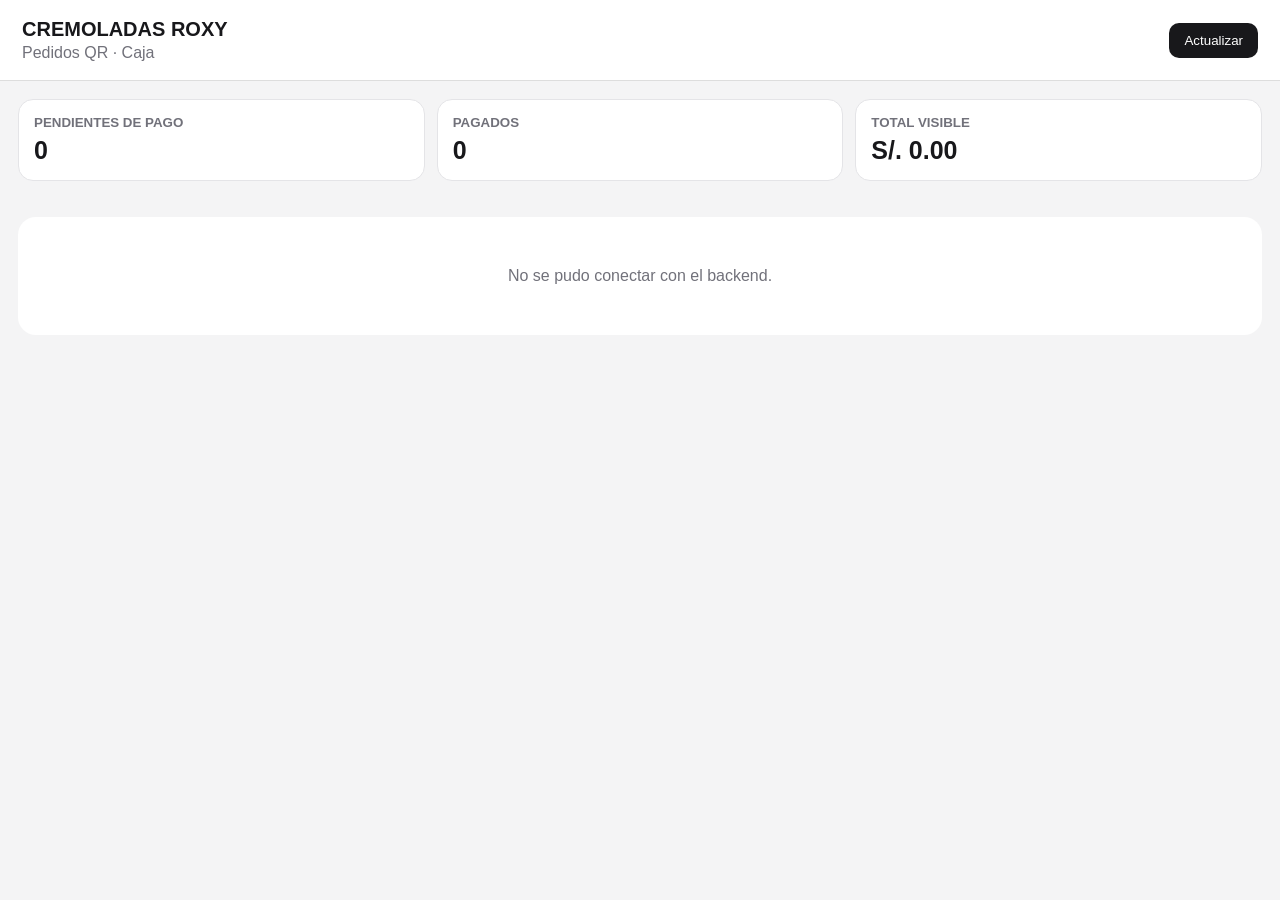
<file: ROXYS/qr/caja/index.html>
<!doctype html>
<html lang="es">
<head>
<meta charset="utf-8">
<meta name="viewport" content="width=device-width,initial-scale=1">
<title>ROXY · Pedidos Caja</title>
<link rel="stylesheet" href="estilo.css">
</head>
<body>
<header>
  <div>
    <strong>CREMOLADAS ROXY</strong>
    <span>Pedidos QR · Caja</span>
  </div>
  <button id="actualizar">Actualizar</button>
</header>
<main>
  <div class="resumen">
    <div><small>PENDIENTES DE PAGO</small><strong id="pendientes">0</strong></div>
    <div><small>PAGADOS</small><strong id="pagados">0</strong></div>
    <div><small>TOTAL VISIBLE</small><strong id="monto">S/. 0.00</strong></div>
  </div>
  <section id="lista"></section>
</main>
<script src="../cliente/config.js"></script>
<script src="app.js"></script>
</body>
</html>
</file>
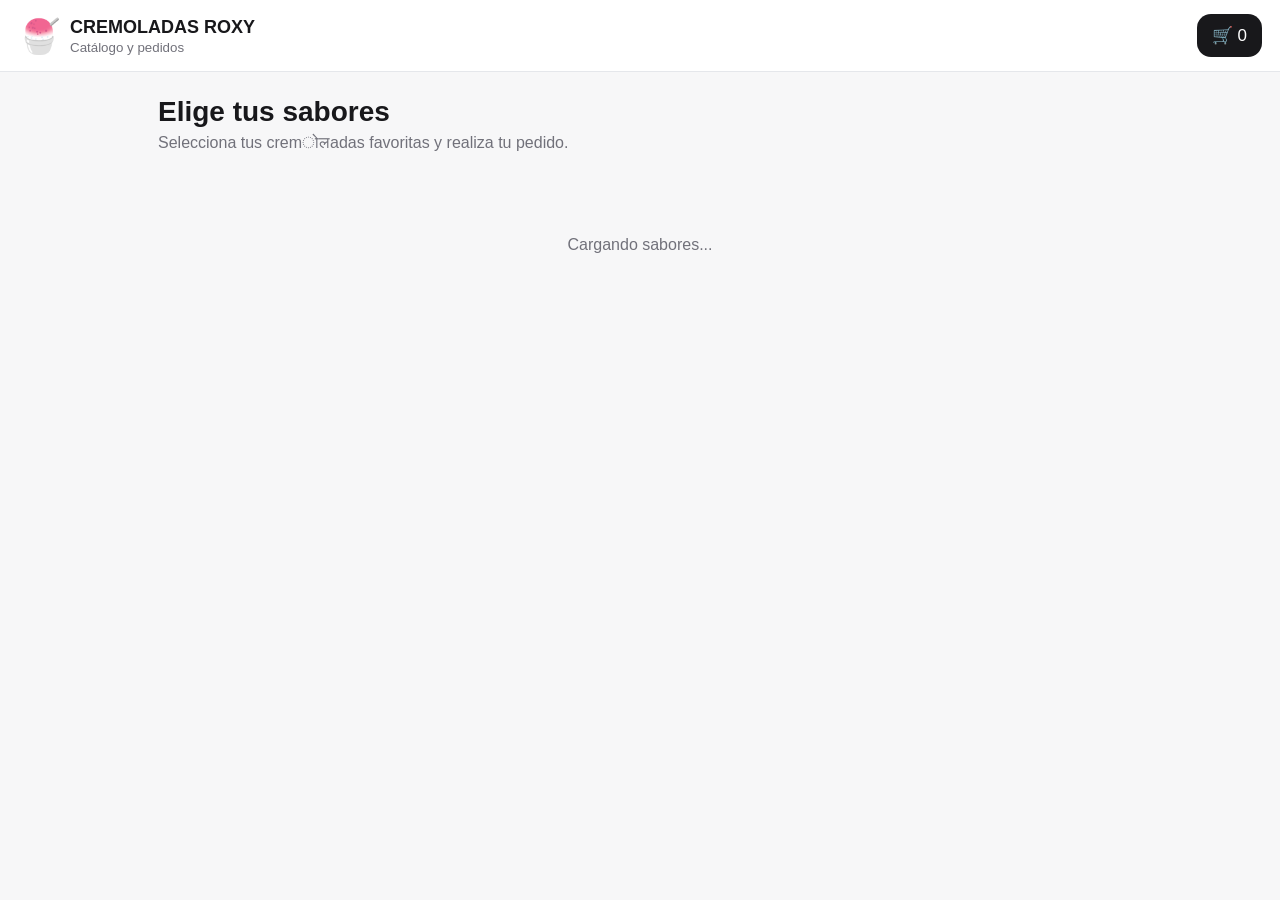
<file: ROXYS/qr/cliente/index.html>
<!doctype html>
<html lang="es">
<head>
<meta charset="utf-8">
<meta name="viewport" content="width=device-width,initial-scale=1,viewport-fit=cover">
<title>Cremoladas Roxy</title>
<link rel="stylesheet" href="estilo.css">
</head>
<body>
<header class="top">
<div><span class="logo">🍧</span><div><strong>CREMOLADAS ROXY</strong><small>Catálogo y pedidos</small></div></div>
<button id="btnCarrito">🛒 <span id="contador">0</span></button>
</header>
<main>
<section class="hero"><h1>Elige tus sabores</h1><p>Selecciona tus cremोलadas favoritas y realiza tu pedido.</p></section>
<div id="filtros" class="filtros"></div>
<section id="productos" class="grid"><div class="cargando">Cargando sabores...</div></section>
</main>
<div id="carritoPanel" class="panel hidden">
<div class="panel-card">
<button class="cerrar" id="cerrarCarrito">×</button>
<h2>Tu pedido</h2>
<div id="carritoItems"></div>
<div class="total"><span>Total</span><strong id="total">S/ 0.00</strong></div>
<label>Nombre completo<input id="nombreCliente" autocomplete="name" placeholder="Ingresa tu nombre"></label>
<label>Método de pago<select id="metodoPago"><option value="YAPE">Yape</option><option value="PLIN">Plin</option><option value="EFECTIVO">Efectivo</option></select></label>
<button id="btnPagar" class="principal">Continuar al pago</button>
<div id="mensaje" class="mensaje"></div>
</div></div>
<div id="pagoPanel" class="panel hidden">
<div class="panel-card pago">
<button class="cerrar" id="cerrarPago">×</button>
<h2 id="pagoTitulo">Realiza tu pago</h2>
<p id="pedidoCreado"></p>
<div id="qrPago" class="qrbox"><img id="qrImagen" src="assets/yape_prueba.png"><strong>QR DE PRUEBA</strong><small>Reemplazar por el QR real de Roxy antes de operar.</small></div>
<div class="monto" id="montoPago">S/ 0.00</div>
<p class="aviso">Después de pagar, acércate a ventanilla y muestra tu comprobante.</p>
<button id="btnFinalizar" class="principal">Ya realicé el pago</button>
</div></div>
<div id="finalPanel" class="panel hidden">
<div class="panel-card final">
<div class="check">✓</div><h2>Pedido registrado</h2><p id="finalPedido"></p><div class="ticket" id="finalTicket">PAGO PENDIENTE</div><p>Acércate a ventanilla y muestra tu comprobante de pago.</p><button id="btnNuevo" class="principal">Nuevo pedido</button></div>
</div>
<script src="config.js"></script>
<script src="app.js"></script>
</body>
</html>
</file>
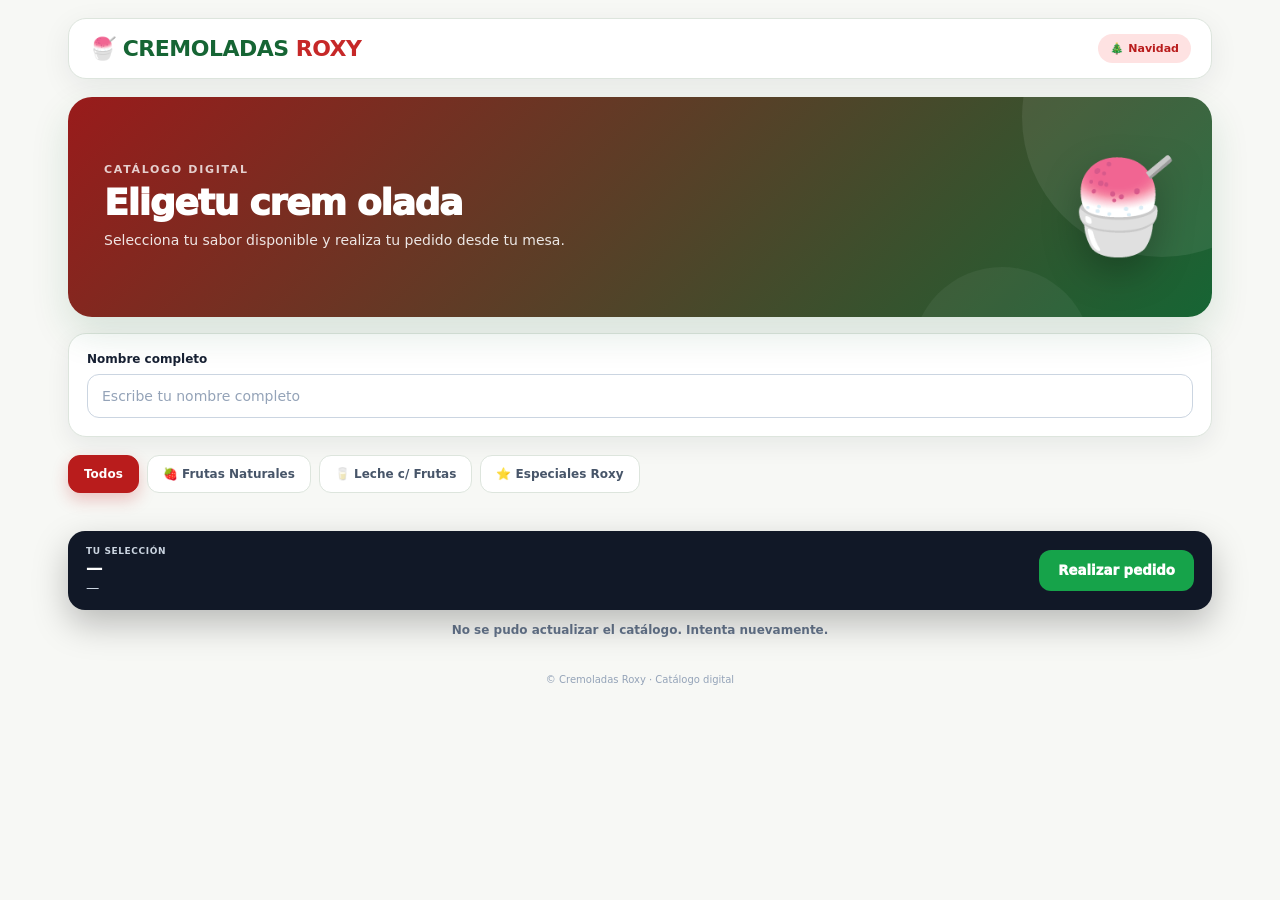
<file: ROXYS/extension/catalogo.html>
<!DOCTYPE html>
<html lang="es">
<head>
<meta charset="UTF-8">
<meta name="viewport" content="width=device-width, initial-scale=1.0">
<title>Catálogo Cremoladas Roxy</title>
<link rel="stylesheet" href="catalogo.css">
</head>
<body>
<div class="catalog-app">
<header class="catalog-header">
<div class="brand">🍧 <strong>CREMOLADAS <span>ROXY</span></strong></div>
<div class="season" id="seasonBadge">Temporada Roxy</div>
</header>
<main>
<section class="hero">
<div><span class="eyebrow">CATÁLOGO DIGITAL</span><h1>Eligetu crem olada</h1><p>Selecciona tu sabor disponible y realiza tu pedido desde tu mesa.</p></div>
<div class="hero-icon">🍧</div>
</section>
<section class="customer-card">
<label for="clienteNombre">Nombre completo</label>
<input id="clienteNombre" type="text" maxlength="100" placeholder="Escribe tu nombre completo" autocomplete="name">
</section>
<nav class="category-tabs" id="categoryTabs">
<button class="active" data-cat="TODAS">Todos</button>
<button data-cat="CAT-001">🍓 Frutas Naturales</button>
<button data-cat="CAT-002">🥛 Leche c/ Frutas</button>
<button data-cat="CAT-003">⭐ Especiales Roxy</button>
</nav>
<section class="catalog-grid" id="catalogGrid"></section>
<section class="order-panel" id="orderPanel" hidden>
<div><span class="order-label">Tu selección</span><strong id="selectedProduct">—</strong><small id="selectedCategory">—</small></div>
<button id="btnEnviarPedido" type="button">Realizar pedido</button>
</section>
<div class="message" id="catalogMessage"></div>
</main>
<footer>© Cremoladas Roxy · Catálogo digital</footer>
</div>
<script src="catalogo.js"></script>
</body>
</html>
</file>
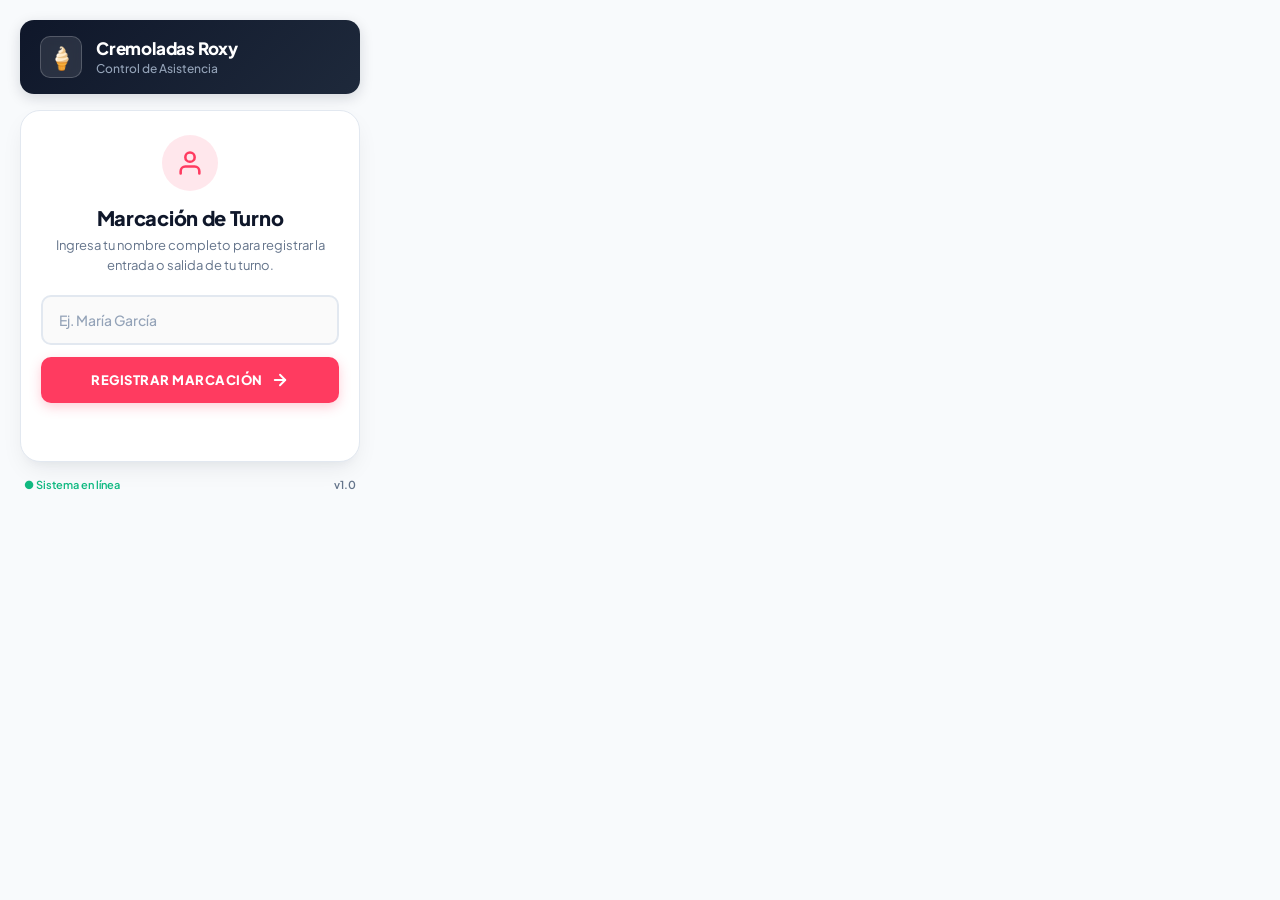
<file: ROXYS/extension/popup.html>
<!DOCTYPE html>
<html lang="es">
<head>
    <meta charset="UTF-8">
    <meta name="viewport" content="width=device-width, initial-scale=1.0">
    <title>Cremoladas Roxy - Control de Asistencia</title>
    <link rel="preconnect" href="https://fonts.googleapis.com">
    <link rel="preconnect" href="https://fonts.gstatic.com" crossorigin>
    <link href="https://fonts.googleapis.com/css2?family=Plus+Jakarta+Sans:wght@500;600;700;800&display=swap" rel="stylesheet">
    <link rel="stylesheet" href="popup.css">
</head>
<body>
    <main class="login-container">
        <!-- Encabezado de la App -->
        <header class="app-header">
            <div class="brand-badge">
                <span class="brand-icon" aria-hidden="true">🍦</span>
            </div>
            <div class="brand-info">
                <h1 class="brand-title">Cremoladas Roxy</h1>
                <p class="brand-subtitle">Control de Asistencia</p>
            </div>
        </header>

        <!-- Tarjeta Principal de Registro -->
        <section class="login-card">
            <div class="avatar-icon" aria-hidden="true">
                <svg width="28" height="28" viewBox="0 0 24 24" fill="none" stroke="currentColor" stroke-width="2.2" stroke-linecap="round" stroke-linejoin="round">
                    <path d="M20 21v-2a4 4 0 0 0-4-4H8a4 4 0 0 0-4 4v2"></path>
                    <circle cx="12" cy="7" r="4"></circle>
                </svg>
            </div>

            <h2 class="card-title">Marcación de Turno</h2>
            <p class="card-description">Ingresa tu nombre completo para registrar la entrada o salida de tu turno.</p>

            <form id="formMarcacion" class="form-group" onsubmit="return false;">
                <div class="input-wrapper">
                    <input 
                        id="nombreCajero" 
                        type="text" 
                        placeholder="Ej. María García" 
                        autocomplete="off" 
                        maxlength="100" 
                        required
                        aria-label="Nombre completo del cajero"
                    >
                </div>

                <button type="submit" id="marcarAsistencia" class="btn-primary">
                    <span>REGISTRAR MARCACIÓN</span>
                    <svg width="18" height="18" viewBox="0 0 24 24" fill="none" stroke="currentColor" stroke-width="2.5" stroke-linecap="round" stroke-linejoin="round">
                        <line x1="5" y1="12" x2="19" y2="12"></line>
                        <polyline points="12 5 19 12 12 19"></polyline>
                    </svg>
                </button>
            </form>

            <div id="mensaje" class="status-message" role="alert" aria-live="polite"></div>
        </section>

        <!-- Pie de página -->
        <footer class="app-footer">
            <span class="status-indicator">● Sistema en línea</span>
            <span class="version">v1.0</span>
        </footer>
    </main>

    <script src="popup.js"></script>
</body>
</html>
</file>
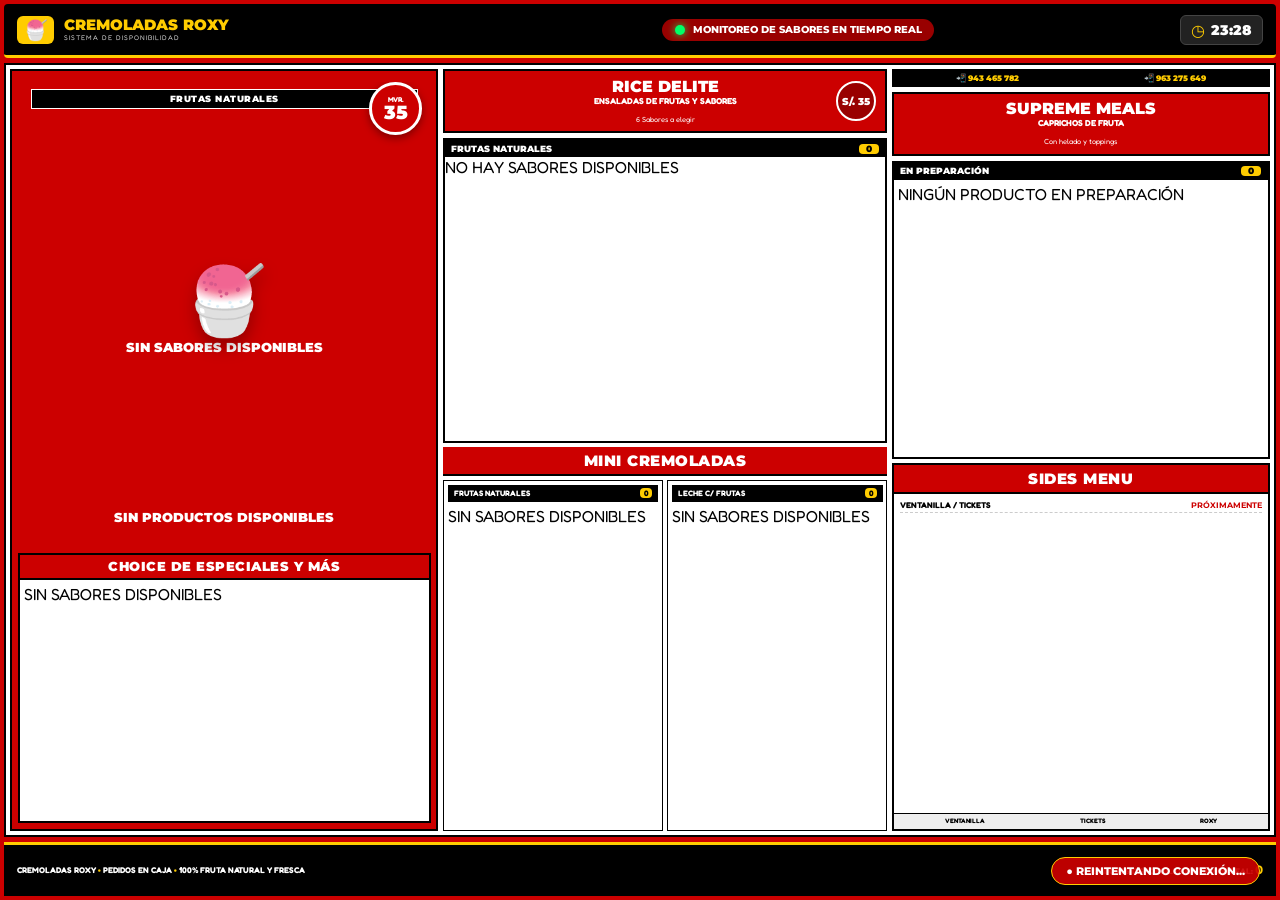
<file: ROXYS/pantalla-tv/MONITOREO_ROXY_75TV_FINAL.html>
<!DOCTYPE html>
<html lang="es">
<head>
<meta charset="UTF-8">
<meta name="viewport" content="width=device-width,initial-scale=1.0">
<meta name="theme-color" content="#d90429">
<title>Cremoladas Roxy | Menú Digital TV</title>
<link rel="preconnect" href="https://fonts.googleapis.com">
<link rel="preconnect" href="https://fonts.gstatic.com" crossorigin>
<link href="https://fonts.googleapis.com/css2?family=Fredoka:wght@600;700&family=Montserrat:wght@800;900&display=swap" rel="stylesheet">
<link rel="stylesheet" href="diseño_ROXY_MENU_FINAL.css">
</head>
<body>
<div class="tv-app">
  
  <header class="encabezado">
    <div class="brand">
      <div class="logo-icon">🍧</div>
      <div class="brand-text">
        <span class="brand-name">CREMOLADAS ROXY</span>
        <span class="brand-sub">SISTEMA DE DISPONIBILIDAD</span>
      </div>
    </div>
    <div class="titulo-central">
      <span class="live-pulse"></span>
      <span>MONITOREO DE SABORES EN TIEMPO REAL</span>
    </div>
    <div class="reloj-container">
      <span class="reloj-icon">◷</span>
      <span class="hora" id="hora">00:00</span>
    </div>
  </header>

  
  <main class="menu-board-exacto">
    
    
    <section class="col-main-cremoladas">
      <div class="hero-middle-content">
        <div class="price-circle-red">
          <small>MVR.</small>
          <strong>35</strong>
        </div>
        <div class="hero-carousel-category" id="heroCarouselCategory">FRUTAS NATURALES</div>
        <div class="hero-carousel-window">
          <div class="hero-carousel-track" id="heroCarouselTrack"></div>
        </div>
        <div class="hero-carousel-name" id="heroCarouselName">Maracuyá</div>
        <div class="hero-carousel-dots" id="heroCarouselDots"></div>
      </div>

      <div class="choice-especiales-block">
        <div class="red-header-bar">
          <h2>CHOICE DE ESPECIALES Y MÁS</h2>
        </div>
        <div class="cards-grid especiales-left-grid" id="grid-CAT-003"></div>
      </div>
    </section>

    <section class="col-center-delite">
      
      <div class="red-header-box">
        <h2>RICE DELITE</h2>
        <p>ENSALADAS DE FRUTAS Y SABORES</p>
        <small>6 Sabores a elegir</small>
        <div class="corner-badge-price">S/. 35</div>
      </div>

      <div class="dynamic-section" id="especialesSection">
        <div class="dynamic-section-head">
          <span id="riceDynamicTitle">FRUTAS NATURALES</span>
          <span class="count-badge" id="count-CAT-003">0</span>
        </div>
        <div class="vertical-products" id="riceCarouselProducts"></div>
      </div>

      
      <div class="red-header-bar margin-top">
        <h2>MINI CREMOLADAS</h2>
      </div>

      
      <div class="mini-cremoladas-grid">
        <div class="mini-cat-panel" data-category="CAT-001">
          <div class="mini-cat-head">
            <span>FRUTAS NATURALES</span>
            <span class="count-badge" id="count-CAT-001">0</span>
          </div>
          <div class="cards-grid" id="grid-CAT-001"></div>
        </div>

        <div class="mini-cat-panel" data-category="CAT-002">
          <div class="mini-cat-head">
            <span>LECHE C/ FRUTAS</span>
            <span class="count-badge" id="count-CAT-002">0</span>
          </div>
          <div class="cards-grid" id="grid-CAT-002"></div>
        </div>
      </div>
    </section>


    
    <section class="col-right-supreme">
      
      <div class="top-phones-bar">
        <span>📲 943 465 782</span>
        <span>📲 963 275 649</span>
      </div>

      <div class="red-header-box black-bg-title">
        <h2>SUPREME MEALS</h2>
        <p>CAPRICHOS DE FRUTA</p>
        <small>Con helado y toppings</small>
      </div>

      <div class="dynamic-section preparation-section">
        <div class="dynamic-section-head">
          <span>EN PREPARACIÓN</span>
          <span class="count-badge" id="count-preparacion">0</span>
        </div>
        <div class="vertical-products" id="grid-preparacion"></div>
      </div>

      
      <div class="sides-menu-box">
        <div class="red-header-bar">
          <h2>SIDES MENU</h2>
        </div>
        <ul class="sides-list" id="sidesList">
          <li><span>VENTANILLA / TICKETS</span><strong>PRÓXIMAMENTE</strong></li>
        </ul>
        <div class="sides-footer-thumbs">
          <div class="thumb-item"><span>VENTANILLA</span></div>
          <div class="thumb-item"><span>TICKETS</span></div>
          <div class="thumb-item"><span>ROXY</span></div>
        </div>
      </div>
    </section>

    
    <section class="event-overlay" id="eventOverlay" hidden>
      <div class="event-card">
        <div class="event-chef">👨‍🍳</div>
        <div class="event-info">
          <span>PREPARANDO AHORA</span>
          <strong id="eventProduct">Sabor</strong>
          <small>Serviendo tu cremola...</small>
        </div>
        <div class="event-product" id="eventIcon">🍧</div>
      </div>
    </section>
</main>

  
  <footer class="pie">
    <div class="pie-info">
      <span>CREMOLADAS ROXY</span>
      <b>•</b>
      <span>PEDIDOS EN CAJA</span>
      <b>•</b>
      <span>100% FRUTA NATURAL Y FRESCA</span>
    </div>
    <div class="live-counter-inline">
      SABORES DISPONIBLES EN TIEMPO REAL: <strong id="totalDisponibles">0</strong>
    </div>
  </footer>

  
  <div class="tv-loading" id="tvLoading" hidden>
    <div class="loading-box"><div class="spinner"></div><strong>SINCRONIZANDO MENÚ...</strong></div>
  </div>
  <div class="tv-error" id="tvError" hidden>
    <div class="error-card"><div>⚠️</div><strong>SIN CONEXIÓN DE RED</strong><span id="tvErrorMessage">Reintentando...</span></div>
  </div>
</div>

<script src="control_ROXY_75TV_FINAL.js"></script>
</body>
</html>
</file>
<file: ROXYS/qr/caja/estilo.css>
*{box-sizing:border-box}
body{margin:0;background:#f4f4f5;color:#18181b;font-family:Arial,sans-serif}
header{background:#fff;border-bottom:1px solid #ddd;padding:18px 22px;display:flex;justify-content:space-between;align-items:center;position:sticky;top:0;z-index:10}
header strong{display:block;font-size:20px}
header span{display:block;color:#71717a;margin-top:3px}
header button{background:#18181b;color:#fff;border:0;border-radius:10px;padding:10px 15px;cursor:pointer}
main{max-width:1600px;margin:auto;padding-bottom:30px}
.resumen{display:grid;grid-template-columns:repeat(3,1fr);gap:12px;padding:18px}
.resumen div{background:#fff;border-radius:15px;padding:15px;border:1px solid #e4e4e7}
.resumen small{display:block;color:#71717a;font-weight:700}
.resumen strong{font-size:25px;display:block;margin-top:6px}
.tabla-contenedor{margin:0 18px;background:#fff;border:1px solid #ddd;border-radius:18px;overflow:auto;box-shadow:0 5px 20px rgba(0,0,0,.04)}
.tabla-pedidos{width:100%;border-collapse:collapse;min-width:1250px}
.tabla-pedidos th{background:#18181b;color:#fff;text-align:left;padding:13px 12px;font-size:12px;white-space:nowrap}
.tabla-pedidos td{padding:13px 12px;border-bottom:1px solid #eee;vertical-align:middle;font-size:13px}
.tabla-pedidos tbody tr:hover{background:#fafafa}
.tabla-pedidos tbody tr:last-child td{border-bottom:0}
.pedido-id{font-size:14px}
.productos-celda{line-height:1.6;min-width:170px}
.total{font-size:15px;white-space:nowrap}
.metodo{font-weight:800}
.badge{display:inline-flex;align-items:center;justify-content:center;padding:7px 10px;border-radius:999px;font-size:11px;font-weight:900;white-space:nowrap}
.pago-pendiente{background:#FEF3C7;color:#92400E}
.pago-pagado{background:#DCFCE7;color:#166534}
.pago-rechazado{background:#FEE2E2;color:#991B1B}
.ticket{display:inline-flex;background:#18181b;color:#fff;border-radius:8px;padding:7px 9px;font-size:12px;white-space:nowrap}
.sin-ticket{color:#a1a1aa}
.estado-pedido{display:inline-flex;padding:6px 9px;border-radius:999px;background:#f4f4f5;color:#3f3f46;font-size:10px;font-weight:900;white-space:nowrap}
.estado-pedido.confirmado{background:#DBEAFE;color:#1D4ED8}
.estado-pedido.en-preparación{background:#FEF3C7;color:#92400E}
.estado-pedido.listo{background:#DCFCE7;color:#166534}
.estado-pedido.entregado{background:#E4E4E7;color:#3F3F46}
.acciones-pago{display:flex;gap:6px;flex-direction:column;min-width:120px}
.acciones-pago button,.btn-preparar,.btn-listo,.btn-entregado{border:0;border-radius:9px;padding:8px 10px;color:#fff;font-weight:900;font-size:11px;cursor:pointer;white-space:nowrap}
.btn-pagado{background:#15803D}
.btn-pagado:hover{background:#166534}
.btn-rechazado{background:#B91C1C}
.btn-rechazado:hover{background:#991B1B}
.btn-preparar{background:#2563EB}
.btn-listo{background:#15803D}
.btn-entregado{background:#52525B}
.accion-finalizada{font-size:11px;font-weight:900;color:#52525b;white-space:nowrap}
.rechazado-texto{color:#B91C1C}
.vacio{text-align:center;padding:50px;color:#71717a;background:#fff;margin:18px;border-radius:18px}
small{color:#71717a}
@media(max-width:900px){
  .resumen{grid-template-columns:1fr}
  header{padding:14px}
  header strong{font-size:17px}
  .tabla-contenedor{margin:0 10px}
}
</file>
<file: ROXYS/qr/cliente/estilo.css>
*{box-sizing:border-box}body{margin:0;background:#f7f7f8;color:#18181b;font-family:Arial,sans-serif}.top{position:sticky;top:0;z-index:10;background:#fff;border-bottom:1px solid #e5e7eb;padding:14px 18px;display:flex;justify-content:space-between;align-items:center}.top>div{display:flex;gap:10px;align-items:center}.top strong{display:block;font-size:18px}.top small{display:block;color:#71717a;margin-top:2px}.logo{font-size:34px}.top button{border:0;background:#18181b;color:white;border-radius:14px;padding:11px 15px;font-size:17px}.hero{padding:24px 18px 12px}.hero h1{margin:0 0 6px;font-size:28px}.hero p{margin:0;color:#71717a}.filtros{display:flex;gap:8px;overflow:auto;padding:12px 18px}.filtros button{white-space:nowrap;border:1px solid #ddd;border-radius:999px;background:white;padding:10px 14px}.filtros button.active{background:#18181b;color:white}.grid{padding:8px 18px 100px;display:grid;grid-template-columns:repeat(2,minmax(0,1fr));gap:12px}.card{background:#fff;border:1px solid #e5e7eb;border-radius:18px;padding:14px;box-shadow:0 4px 14px #00000008}.icon{font-size:42px}.cat{font-size:11px;color:#71717a;margin-top:6px}.card h3{margin:5px 0;font-size:16px}.price{font-weight:700}.add{width:100%;margin-top:10px;border:0;border-radius:12px;background:#f97316;color:white;padding:11px;font-weight:700}.agotado{opacity:.45}.panel{position:fixed;inset:0;background:#0008;z-index:20;display:flex;align-items:flex-end;justify-content:center}.hidden{display:none}.panel-card{position:relative;background:white;width:min(560px,100%);max-height:92vh;overflow:auto;border-radius:24px 24px 0 0;padding:24px}.cerrar{position:absolute;right:15px;top:12px;border:0;background:#f4f4f5;border-radius:50%;width:36px;height:36px;font-size:25px}.panel h2{margin-top:0}.cart-row{display:grid;grid-template-columns:1fr auto auto;gap:10px;align-items:center;padding:12px 0;border-bottom:1px solid #eee}.qty button{width:30px;height:30px;border:1px solid #ddd;background:#fff;border-radius:8px}.total{display:flex;justify-content:space-between;font-size:20px;padding:18px 0}.panel label{display:block;font-weight:700;margin:12px 0}.panel input,.panel select{display:block;width:100%;margin-top:7px;padding:13px;border:1px solid #d4d4d8;border-radius:12px;font-size:16px}.principal{width:100%;border:0;background:#18181b;color:#fff;border-radius:14px;padding:14px;font-size:16px;font-weight:700;margin-top:10px}.mensaje{margin-top:10px;color:#dc2626}.pago{text-align:center}.qrbox{margin:18px auto;padding:18px;border:1px dashed #bbb;border-radius:18px;width:230px}.qrbox img{width:190px;height:190px;object-fit:contain}.qrbox small{display:block;color:#71717a;margin-top:7px}.monto{font-size:30px;font-weight:800}.aviso{background:#fff7ed;padding:13px;border-radius:12px}.final{text-align:center}.check{width:70px;height:70px;border-radius:50%;background:#16a34a;color:white;display:grid;place-items:center;font-size:40px;margin:5px auto 15px}.ticket{font-size:28px;font-weight:800;border:2px dashed #aaa;padding:14px;border-radius:15px;margin:15px 0}.cargando{text-align:center;grid-column:1/-1;padding:40px;color:#71717a}@media(min-width:700px){.grid{grid-template-columns:repeat(3,1fr);max-width:1000px;margin:auto}.hero,.filtros{max-width:1000px;margin:auto}}
</file>
<file: ROXYS/extension/catalogo.css>
:root{
    --accent:#5125A6;
    --accent2:#7C3AED;
    --accent-dark:#3B167A;
    --soft:#F3F0FF;
    --soft-strong:#EDE9FE;
    --ink:#171717;
    --muted:#64748B;
    --page:#F5F5F5;
    --surface:#FFFFFF;
    --surface-2:#FAFAFA;
    --border:#E5E7EB;
    --hero-start:#4C1D95;
    --hero-end:#7C3AED;
    --button:#22C55E;
    --button-hover:#16A34A;
    --success:#15803D;
    --danger:#DC2626;
    --shadow:0 8px 30px rgba(15,23,42,.07);
    --shadow-card:0 8px 24px rgba(15,23,42,.07);
    --radius:18px;
}

*{
    box-sizing:border-box;
    margin:0;
    padding:0;
}

html{
    scroll-behavior:smooth;
}

body{
    font-family:system-ui,-apple-system,BlinkMacSystemFont,"Segoe UI",sans-serif;
    background:var(--page);
    color:var(--ink);
    min-height:100vh;
    transition:
        background .35s ease,
        color .35s ease;
}

button,
input{
    font-family:inherit;
}

button{
    -webkit-tap-highlight-color:transparent;
}

.catalog-app{
    width:100%;
    max-width:1180px;
    margin:0 auto;
    padding:18px;
}

.catalog-header{
    display:flex;
    align-items:center;
    justify-content:space-between;
    gap:15px;
    background:var(--surface);
    border:1px solid var(--border);
    border-radius:18px;
    padding:15px 20px;
    box-shadow:var(--shadow);
    transition:
        background .35s ease,
        border-color .35s ease,
        color .35s ease;
}

.brand{
    font-size:22px;
    font-weight:900;
    letter-spacing:-.5px;
    color:var(--ink);
    white-space:nowrap;
}

.brand span{
    color:var(--accent);
}

.season{
    font-size:11px;
    font-weight:900;
    background:var(--soft);
    color:var(--accent);
    padding:8px 12px;
    border-radius:999px;
    white-space:nowrap;
    transition:
        background .35s ease,
        color .35s ease;
}

.hero{
    position:relative;
    margin-top:18px;
    min-height:220px;
    background:
        linear-gradient(
            135deg,
            var(--hero-start),
            var(--hero-end)
        );
    border-radius:24px;
    color:#FFFFFF;
    padding:32px 36px;
    display:flex;
    align-items:center;
    justify-content:space-between;
    gap:30px;
    overflow:hidden;
    box-shadow:0 14px 35px rgba(0,0,0,.12);
    transition:
        background .4s ease,
        box-shadow .4s ease;
}

.hero::before{
    content:"";
    position:absolute;
    width:280px;
    height:280px;
    border-radius:50%;
    right:-90px;
    top:-120px;
    background:rgba(255,255,255,.08);
}

.hero::after{
    content:"";
    position:absolute;
    width:180px;
    height:180px;
    border-radius:50%;
    right:120px;
    bottom:-130px;
    background:rgba(255,255,255,.05);
}

.hero > div:first-child{
    position:relative;
    z-index:2;
    max-width:720px;
}

.eyebrow{
    display:block;
    font-size:11px;
    font-weight:900;
    letter-spacing:1.7px;
    text-transform:uppercase;
    opacity:.78;
}

.hero h1{
    font-size:36px;
    line-height:1.05;
    font-weight:950;
    letter-spacing:-1.2px;
    margin:8px 0;
}

.hero p{
    max-width:600px;
    font-size:14px;
    line-height:1.5;
    opacity:.88;
}

.hero-icon{
    position:relative;
    z-index:2;
    font-size:92px;
    line-height:1;
    filter:drop-shadow(0 15px 18px rgba(0,0,0,.25));
    flex-shrink:0;
}

.customer-card{
    background:var(--surface);
    border:1px solid var(--border);
    border-radius:18px;
    padding:18px;
    margin-top:16px;
    box-shadow:var(--shadow-card);
    transition:
        background .35s ease,
        border-color .35s ease,
        color .35s ease;
}

.customer-card label{
    display:block;
    font-size:12px;
    font-weight:900;
    margin-bottom:8px;
}

.customer-card input{
    width:100%;
    border:1px solid #CBD5E1;
    background:var(--surface);
    color:var(--ink);
    border-radius:12px;
    padding:13px 14px;
    font-size:14px;
    outline:0;
    transition:
        border-color .2s ease,
        box-shadow .2s ease,
        background .35s ease,
        color .35s ease;
}

.customer-card input::placeholder{
    color:#94A3B8;
}

.customer-card input:focus{
    border-color:var(--accent);
    box-shadow:
        0 0 0 3px
        color-mix(
            in srgb,
            var(--accent) 15%,
            transparent
        );
}

.category-tabs{
    display:flex;
    gap:8px;
    flex-wrap:wrap;
    margin:18px 0;
}

.category-tabs button{
    border:1px solid var(--border);
    background:var(--surface);
    color:#475569;
    border-radius:12px;
    padding:11px 15px;
    font-weight:850;
    font-size:12px;
    cursor:pointer;
    transition:
        background .2s ease,
        color .2s ease,
        border-color .2s ease,
        transform .2s ease,
        box-shadow .2s ease;
}

.category-tabs button:hover{
    transform:translateY(-1px);
    border-color:var(--accent);
    color:var(--accent);
}

.category-tabs button.active{
    background:var(--accent);
    color:#FFFFFF;
    border-color:var(--accent);
    box-shadow:
        0 7px 16px
        color-mix(
            in srgb,
            var(--accent) 25%,
            transparent
        );
}

.catalog-grid{
    display:grid;
    grid-template-columns:repeat(3,1fr);
    gap:15px;
}

.product-card{
    background:var(--surface);
    border:1px solid var(--border);
    border-radius:18px;
    padding:17px;
    display:flex;
    gap:14px;
    align-items:center;
    min-height:125px;
    cursor:pointer;
    box-shadow:0 4px 15px rgba(15,23,42,.035);
    transition:
        transform .2s ease,
        border-color .2s ease,
        box-shadow .2s ease,
        background .35s ease,
        color .35s ease;
}

.product-card:hover{
    transform:translateY(-3px);
    border-color:var(--accent);
    box-shadow:
        0 12px 26px
        color-mix(
            in srgb,
            var(--accent) 13%,
            transparent
        );
}

.product-card.selected{
    transform:translateY(-3px);
    border:2px solid var(--accent);
    box-shadow:
        0 12px 28px
        color-mix(
            in srgb,
            var(--accent) 18%,
            transparent
        );
}

.product-icon{
    width:70px;
    height:70px;
    border-radius:18px;
    background:var(--soft);
    display:grid;
    place-items:center;
    font-size:38px;
    flex-shrink:0;
    transition:
        background .35s ease,
        transform .2s ease;
}

.product-card:hover .product-icon{
    transform:scale(1.05);
}

.product-info{
    min-width:0;
    display:flex;
    flex-direction:column;
    gap:4px;
}

.product-info small{
    font-size:9px;
    color:var(--muted);
    font-weight:900;
    text-transform:uppercase;
    letter-spacing:.4px;
}

.product-info strong{
    font-size:16px;
    line-height:1.2;
    font-weight:900;
    color:var(--ink);
}

.available{
    font-size:9px;
    color:var(--success);
    font-weight:900;
    letter-spacing:.3px;
}

.order-panel{
    position:sticky;
    bottom:15px;
    z-index:20;
    margin-top:20px;
    background:#111827;
    color:#FFFFFF;
    border-radius:17px;
    padding:15px 18px;
    display:flex;
    justify-content:space-between;
    align-items:center;
    gap:15px;
    box-shadow:0 14px 35px rgba(0,0,0,.25);
}

.order-label{
    display:block;
    font-size:9px;
    color:#CBD5E1;
    text-transform:uppercase;
    font-weight:900;
    letter-spacing:.6px;
}

.order-panel strong{
    display:block;
    font-size:17px;
    font-weight:900;
    margin-top:2px;
}

.order-panel small{
    display:block;
    color:#CBD5E1;
    margin-top:2px;
}

.order-panel button{
    background:var(--button);
    border:0;
    border-radius:12px;
    padding:13px 19px;
    color:#FFFFFF;
    font-weight:950;
    cursor:pointer;
    white-space:nowrap;
    transition:
        background .2s ease,
        transform .2s ease;
}

.order-panel button:hover{
    background:var(--button-hover);
    transform:translateY(-1px);
}

.order-panel button:disabled{
    opacity:.6;
    cursor:not-allowed;
    transform:none;
}

.message{
    text-align:center;
    font-size:12px;
    font-weight:800;
    margin:13px 0;
    color:var(--muted);
    min-height:18px;
}

footer{
    text-align:center;
    color:#94A3B8;
    font-size:10px;
    padding:20px 10px;
}

.empty{
    grid-column:1/-1;
    background:var(--surface);
    border:2px dashed var(--border);
    border-radius:18px;
    padding:45px 20px;
    text-align:center;
    color:var(--muted);
    font-weight:800;
    transition:
        background .35s ease,
        border-color .35s ease,
        color .35s ease;
}

body[data-theme="halloween"]{
    --accent:#F97316;
    --accent2:#FB923C;
    --accent-dark:#C2410C;
    --soft:#2A160B;
    --soft-strong:#431D0A;
    --ink:#F5F5F5;
    --muted:#A3A3A3;
    --page:#0F0F0F;
    --surface:#181818;
    --surface-2:#202020;
    --border:#3F3F46;
    --hero-start:#111111;
    --hero-end:#7C2D12;
    --button:#F97316;
    --button-hover:#EA580C;
    --success:#4ADE80;
}

body[data-theme="halloween"] .catalog-header{
    background:#111111;
    border-color:#3F3F46;
}

body[data-theme="halloween"] .brand{
    color:#FFFFFF;
}

body[data-theme="halloween"] .brand span{
    color:#F97316;
}

body[data-theme="halloween"] .season{
    background:#2A160B;
    color:#FB923C;
}

body[data-theme="halloween"] .hero{
    box-shadow:
        0 16px 40px rgba(249,115,22,.12);
}

body[data-theme="halloween"] .customer-card{
    background:#181818;
    border-color:#3F3F46;
}

body[data-theme="halloween"] .customer-card input{
    background:#111111;
    border-color:#52525B;
    color:#FFFFFF;
}

body[data-theme="halloween"] .category-tabs button{
    background:#181818;
    border-color:#3F3F46;
    color:#D4D4D8;
}

body[data-theme="halloween"] .category-tabs button:hover{
    color:#FB923C;
    border-color:#F97316;
}

body[data-theme="halloween"] .category-tabs button.active{
    background:#EA580C;
    border-color:#EA580C;
    color:#FFFFFF;
}

body[data-theme="halloween"] .product-card{
    background:#181818;
    border-color:#3F3F46;
}

body[data-theme="halloween"] .product-card:hover,
body[data-theme="halloween"] .product-card.selected{
    border-color:#F97316;
    box-shadow:
        0 14px 30px rgba(249,115,22,.17);
}

body[data-theme="halloween"] .product-icon{
    background:#2A160B;
}

body[data-theme="halloween"] .product-info strong{
    color:#FFFFFF;
}

body[data-theme="halloween"] .product-info small{
    color:#A3A3A3;
}

body[data-theme="halloween"] .available{
    color:#4ADE80;
}

body[data-theme="halloween"] .empty{
    background:#181818;
    border-color:#52525B;
    color:#A3A3A3;
}

body[data-theme="halloween"] footer{
    color:#737373;
}

body[data-theme="navidad"]{
    --accent:#C62828;
    --accent2:#16A34A;
    --accent-dark:#991B1B;
    --soft:#FEF2F2;
    --soft-strong:#DCFCE7;
    --ink:#172033;
    --muted:#64748B;
    --page:#F7F8F5;
    --surface:#FFFFFF;
    --surface-2:#FAFFFA;
    --border:#DDE5DD;
    --hero-start:#991B1B;
    --hero-end:#166534;
    --button:#16A34A;
    --button-hover:#15803D;
    --success:#15803D;
}

body[data-theme="navidad"] .brand{
    color:#166534;
}

body[data-theme="navidad"] .brand span{
    color:#C62828;
}

body[data-theme="navidad"] .season{
    background:#FEE2E2;
    color:#B91C1C;
}

body[data-theme="navidad"] .hero{
    box-shadow:
        0 16px 38px rgba(22,101,52,.14);
}

body[data-theme="navidad"] .product-card:hover,
body[data-theme="navidad"] .product-card.selected{
    border-color:#16A34A;
    box-shadow:
        0 12px 28px rgba(22,101,52,.15);
}

body[data-theme="navidad"] .product-icon{
    background:#F0FDF4;
}

body[data-theme="navidad"] .category-tabs button.active{
    background:#B91C1C;
    border-color:#B91C1C;
}

body[data-theme="navidad"] .category-tabs button:hover{
    color:#166534;
    border-color:#16A34A;
}

body[data-theme="amor"]{
    --accent:#E11D48;
    --accent2:#FB7185;
    --accent-dark:#BE123C;
    --soft:#FFF1F2;
    --soft-strong:#FFE4E6;
    --ink:#3F1724;
    --muted:#7C5A64;
    --page:#FFF7F8;
    --surface:#FFFFFF;
    --surface-2:#FFFBFC;
    --border:#F3D5DC;
    --hero-start:#9F1239;
    --hero-end:#E11D48;
    --button:#E11D48;
    --button-hover:#BE123C;
    --success:#15803D;
}

body[data-theme="amor"] .brand{
    color:#9F1239;
}

body[data-theme="amor"] .brand span{
    color:#E11D48;
}

body[data-theme="amor"] .season{
    background:#FFF1F2;
    color:#BE123C;
}

body[data-theme="amor"] .product-icon{
    background:#FFF1F2;
}

body[data-theme="amor"] .product-card:hover,
body[data-theme="amor"] .product-card.selected{
    border-color:#E11D48;
    box-shadow:
        0 12px 28px rgba(225,29,72,.14);
}

body[data-theme="amor"] .category-tabs button.active{
    background:#E11D48;
    border-color:#E11D48;
}

body[data-theme="amor"] .category-tabs button:hover{
    color:#E11D48;
    border-color:#FB7185;
}

body[data-theme="madre"]{
    --accent:#DB2777;
    --accent2:#EC4899;
    --accent-dark:#BE185D;
    --soft:#FDF2F8;
    --soft-strong:#FCE7F3;
    --ink:#351525;
    --muted:#806271;
    --page:#FFF9FC;
    --surface:#FFFFFF;
    --surface-2:#FFFBFD;
    --border:#F2D8E5;
    --hero-start:#9D174D;
    --hero-end:#DB2777;
    --button:#DB2777;
    --button-hover:#BE185D;
    --success:#15803D;
}

body[data-theme="madre"] .brand{
    color:#9D174D;
}

body[data-theme="madre"] .brand span{
    color:#DB2777;
}

body[data-theme="madre"] .season{
    background:#FDF2F8;
    color:#BE185D;
}

body[data-theme="madre"] .product-icon{
    background:#FDF2F8;
}

body[data-theme="madre"] .product-card:hover,
body[data-theme="madre"] .product-card.selected{
    border-color:#DB2777;
    box-shadow:
        0 12px 28px rgba(219,39,119,.14);
}

body[data-theme="madre"] .category-tabs button.active{
    background:#DB2777;
    border-color:#DB2777;
}

body[data-theme="madre"] .category-tabs button:hover{
    color:#DB2777;
    border-color:#EC4899;
}

body[data-theme="padre"]{
    --accent:#2563EB;
    --accent2:#3B82F6;
    --accent-dark:#1D4ED8;
    --soft:#EFF6FF;
    --soft-strong:#DBEAFE;
    --ink:#172033;
    --muted:#64748B;
    --page:#F5F9FF;
    --surface:#FFFFFF;
    --surface-2:#FAFCFF;
    --border:#D9E4F2;
    --hero-start:#1E3A8A;
    --hero-end:#2563EB;
    --button:#2563EB;
    --button-hover:#1D4ED8;
    --success:#15803D;
}

body[data-theme="padre"] .brand{
    color:#1E3A8A;
}

body[data-theme="padre"] .brand span{
    color:#2563EB;
}

body[data-theme="padre"] .season{
    background:#EFF6FF;
    color:#1D4ED8;
}

body[data-theme="padre"] .product-icon{
    background:#EFF6FF;
}

body[data-theme="padre"] .product-card:hover,
body[data-theme="padre"] .product-card.selected{
    border-color:#2563EB;
    box-shadow:
        0 12px 28px rgba(37,99,235,.14);
}

body[data-theme="padre"] .category-tabs button.active{
    background:#2563EB;
    border-color:#2563EB;
}

body[data-theme="padre"] .category-tabs button:hover{
    color:#2563EB;
    border-color:#3B82F6;
}

body[data-theme="auto"]{
    --accent:#5125A6;
    --accent2:#7C3AED;
    --accent-dark:#3B167A;
    --soft:#F3F0FF;
    --soft-strong:#EDE9FE;
    --ink:#171717;
    --muted:#64748B;
    --page:#F5F5F5;
    --surface:#FFFFFF;
    --surface-2:#FAFAFA;
    --border:#E5E7EB;
    --hero-start:#4C1D95;
    --hero-end:#7C3AED;
    --button:#22C55E;
    --button-hover:#16A34A;
    --success:#15803D;
}

@media(max-width:900px){

    .catalog-app{
        padding:14px;
    }

    .catalog-grid{
        grid-template-columns:repeat(2,1fr);
    }

    .hero{
        min-height:200px;
    }

    .hero h1{
        font-size:31px;
    }

    .hero-icon{
        font-size:75px;
    }
}

@media(max-width:600px){

    .catalog-app{
        padding:10px;
    }

    .catalog-header{
        padding:12px;
        border-radius:14px;
    }

    .brand{
        font-size:17px;
    }

    .season{
        font-size:9px;
        padding:7px 9px;
    }

    .hero{
        min-height:190px;
        padding:24px 20px;
        border-radius:19px;
    }

    .hero h1{
        font-size:27px;
        letter-spacing:-.8px;
    }

    .hero p{
        font-size:12px;
    }

    .hero-icon{
        font-size:58px;
    }

    .customer-card{
        padding:15px;
        border-radius:15px;
    }

    .category-tabs{
        gap:6px;
    }

    .category-tabs button{
        padding:9px 11px;
        font-size:11px;
    }

    .catalog-grid{
        grid-template-columns:1fr;
        gap:11px;
    }

    .product-card{
        min-height:100px;
        padding:14px;
        border-radius:15px;
    }

    .product-icon{
        width:60px;
        height:60px;
        font-size:32px;
        border-radius:15px;
    }

    .product-info strong{
        font-size:15px;
    }

    .order-panel{
        flex-direction:column;
        align-items:stretch;
        bottom:8px;
        margin-top:15px;
        padding:14px;
        border-radius:15px;
    }

    .order-panel button{
        width:100%;
    }
}

@media(max-width:380px){

    .brand{
        font-size:15px;
    }

    .season{
        font-size:8px;
    }

    .hero{
        padding:20px 16px;
    }

    .hero h1{
        font-size:24px;
    }

    .hero-icon{
        font-size:48px;
    }
}

@media(prefers-reduced-motion:reduce){

    *,
    *::before,
    *::after{
        scroll-behavior:auto!important;
        transition:none!important;
        animation:none!important;
    }
}
</file>
<file: ROXYS/extension/popup.css>
/* =========================================================
   POPUP MARCACIÓN - DESIGN SYSTEM PRO
   ========================================================= */

:root {
    --primary: #FF3B60;
    --primary-hover: #E02E50;
    --primary-alpha: rgba(255, 59, 96, 0.12);
    --bg-body: #F8FAFC;
    --surface: #FFFFFF;
    --text-main: #0F172A;
    --text-muted: #64748B;
    --border-color: #E2E8F0;
    
    --radius-xl: 20px;
    --radius-lg: 14px;
    --radius-md: 10px;
    
    --shadow-card: 0 10px 25px -5px rgba(15, 23, 42, 0.08), 0 8px 10px -6px rgba(15, 23, 42, 0.04);
    --shadow-btn: 0 4px 12px rgba(255, 59, 96, 0.25);
    
    --font-sans: 'Plus Jakarta Sans', system-ui, -apple-system, sans-serif;
}

* {
    margin: 0;
    padding: 0;
    box-sizing: border-box;
}

body {
    width: 380px;
    min-height: 520px;
    font-family: var(--font-sans);
    background-color: var(--bg-body);
    color: var(--text-main);
    -webkit-font-smoothing: antialiased;
}

.login-container {
    padding: 20px;
    display: flex;
    flex-direction: column;
    gap: 16px;
}

/* =========================================================
   HEADER
   ========================================================= */

.app-header {
    background: linear-gradient(135deg, #0F172A 0%, #1E293B 100%);
    color: #FFFFFF;
    padding: 16px 20px;
    border-radius: var(--radius-lg);
    display: flex;
    align-items: center;
    gap: 14px;
    box-shadow: 0 4px 14px rgba(15, 23, 42, 0.15);
}

.brand-badge {
    width: 42px;
    height: 42px;
    background: rgba(255, 255, 255, 0.1);
    border: 1px solid rgba(255, 255, 255, 0.2);
    border-radius: var(--radius-md);
    display: grid;
    place-items: center;
    font-size: 22px;
    backdrop-filter: blur(4px);
}

.brand-title {
    font-size: 17px;
    font-weight: 800;
    line-height: 1.2;
    letter-spacing: -0.2px;
}

.brand-subtitle {
    font-size: 12px;
    color: #94A3B8;
    font-weight: 500;
    margin-top: 2px;
}

/* =========================================================
   CARD
   ========================================================= */

.login-card {
    background: var(--surface);
    padding: 24px 20px;
    border-radius: var(--radius-xl);
    text-align: center;
    box-shadow: var(--shadow-card);
    border: 1px solid var(--border-color);
}

.avatar-icon {
    width: 56px;
    height: 56px;
    margin: 0 auto 14px;
    display: grid;
    place-items: center;
    border-radius: 50%;
    background: var(--primary-alpha);
    color: var(--primary);
}

.card-title {
    font-size: 20px;
    font-weight: 800;
    color: var(--text-main);
    letter-spacing: -0.3px;
}

.card-description {
    margin: 6px 0 20px;
    color: var(--text-muted);
    font-size: 13px;
    line-height: 1.5;
}

/* =========================================================
   FORM & INPUTS
   ========================================================= */

.form-group {
    display: flex;
    flex-direction: column;
    gap: 12px;
}

.input-wrapper {
    position: relative;
}

input {
    width: 100%;
    padding: 14px 16px;
    border: 2px solid var(--border-color);
    border-radius: var(--radius-md);
    outline: none;
    font-family: inherit;
    font-size: 14px;
    font-weight: 600;
    color: var(--text-main);
    background-color: #FAFAFA;
    transition: all 0.2s cubic-bezier(0.4, 0, 0.2, 1);
}

input::placeholder {
    color: #94A3B8;
    font-weight: 500;
}

input:focus {
    border-color: var(--primary);
    background-color: #FFFFFF;
    box-shadow: 0 0 0 4px var(--primary-alpha);
}

/* =========================================================
   BUTTONS
   ========================================================= */

.btn-primary {
    width: 100%;
    padding: 14px;
    border: none;
    border-radius: var(--radius-md);
    background-color: var(--primary);
    color: #FFFFFF;
    font-family: inherit;
    font-size: 13px;
    font-weight: 800;
    letter-spacing: 0.5px;
    cursor: pointer;
    display: flex;
    align-items: center;
    justify-content: center;
    gap: 8px;
    box-shadow: var(--shadow-btn);
    transition: all 0.2s cubic-bezier(0.4, 0, 0.2, 1);
}

.btn-primary:hover {
    background-color: var(--primary-hover);
    transform: translateY(-1px);
    box-shadow: 0 6px 16px rgba(255, 59, 96, 0.35);
}

.btn-primary:active {
    transform: translateY(0);
}

.btn-primary:disabled {
    opacity: 0.6;
    cursor: not-allowed;
    box-shadow: none;
}

/* =========================================================
   STATUS MESSAGES & FOOTER
   ========================================================= */

.status-message {
    min-height: 20px;
    margin-top: 14px;
    font-size: 12px;
    font-weight: 600;
    color: #EF4444;
    transition: all 0.2s ease;
}

.status-message.exito {
    color: #10B981;
}

.app-footer {
    display: flex;
    justify-content: space-between;
    align-items: center;
    padding: 0 4px;
    font-size: 11px;
    font-weight: 600;
    color: var(--text-muted);
}

.status-indicator {
    color: #10B981;
}
</file>
<file: ROXYS/pantalla-tv/diseño_ROXY_MENU_FINAL.css>
@import url('https://fonts.googleapis.com/css2?family=Fredoka:wght@600;700&family=Montserrat:wght@800;900&display=swap');

:root {
  --red-bg: #cc0000;
  --red-dark: #990000;
  --red-banner: #e60000;
  --yellow: #ffcc00;
  --yellow-bright: #ffe600;
  --dark-panel: #111111;
  --white: #ffffff;
  --border-black: #000000;
  --font-title: 'Montserrat', sans-serif;
  --font-body: 'Fredoka', sans-serif;
}

* {
  box-sizing: border-box;
  margin: 0;
  padding: 0;
}

html, body {
  width: 100vw;
  height: 100vh;
  overflow: hidden;
  background-color: #000;
  font-family: var(--font-body);
  color: #000;
  -webkit-font-smoothing: antialiased;
}

.tv-app {
  width: 100vw;
  height: 100vh;
  display: grid;
  grid-template-rows: 6vh 88vh 6vh;
  background: var(--red-bg);
  padding: 6px;
  gap: 4px;
}


.encabezado {
  background: #000;
  color: #fff;
  display: flex;
  align-items: center;
  justify-content: space-between;
  padding: 0 1.2rem;
  border-bottom: 3px solid var(--yellow);
  border-radius: 4px;
}

.brand {
  display: flex;
  align-items: center;
  gap: 10px;
}

.logo-icon {
  font-size: 1.6rem;
  background: var(--yellow);
  padding: 2px 6px;
  border-radius: 6px;
}

.brand-text {
  display: flex;
  flex-direction: column;
}

.brand-name {
  font-family: var(--font-title);
  font-size: 1.2rem;
  font-weight: 900;
  color: var(--yellow);
  line-height: 1;
}

.brand-sub {
  font-size: 0.55rem;
  color: #ccc;
  letter-spacing: 1px;
}

.titulo-central {
  display: flex;
  align-items: center;
  gap: 8px;
  background: var(--red-dark);
  padding: 4px 14px;
  border-radius: 20px;
  font-family: var(--font-title);
  font-weight: 800;
  font-size: 0.85rem;
  color: #fff;
}

.live-pulse {
  width: 10px;
  height: 10px;
  background-color: #00ff66;
  border-radius: 50%;
  box-shadow: 0 0 8px #00ff66;
  animation: pulse 1.5s infinite;
}

.reloj-container {
  display: flex;
  align-items: center;
  gap: 6px;
  background: #222;
  padding: 4px 12px;
  border-radius: 6px;
  border: 1px solid #444;
}

.reloj-icon {
  color: var(--yellow);
}

.hora {
  font-family: var(--font-title);
  font-size: 1.1rem;
  font-weight: 900;
  color: #fff;
}


.menu-board-exacto {
  display: grid;
  grid-template-columns: 35% 35% 30%;
  gap: 6px;
  height: 100%;
  position: relative;
  background: #fff;
  border: 4px solid #000;
  padding: 4px;
}


.col-main-cremoladas {
  background: var(--red-bg);
  border: 2px solid #000;
  display: flex;
  flex-direction: column;
  justify-content: space-between;
  padding: 6px;
  position: relative;
  overflow: hidden;
}

.hero-brand-header {
  display: flex;
  flex-direction: column;
  align-items: center;
  gap: 4px;
}

.curved-logo-bubble {
  background: #fff;
  border: 3px solid #000;
  border-radius: 30px;
  padding: 4px 16px;
  display: flex;
  align-items: center;
  gap: 8px;
  box-shadow: 0 4px 0 #000;
}

.curved-logo-bubble h1 {
  font-family: var(--font-title);
  font-size: 2.2rem;
  font-weight: 900;
  color: #0077cc;
  text-shadow: 2px 2px 0 #ffcc00, -2px -2px 0 #ffcc00, 2px -2px 0 #ffcc00, -2px 2px 0 #ffcc00;
  letter-spacing: -1px;
  font-style: italic;
}

.black-banner-sub {
  background: #000;
  color: #fff;
  width: 100%;
  text-align: center;
  font-family: var(--font-title);
  font-size: 0.85rem;
  font-weight: 900;
  padding: 3px 0;
  letter-spacing: 1px;
}

.hero-middle-content {
  position: relative;
  display: flex;
  flex-direction: column;
  align-items: center;
  justify-content: center;
  flex-grow: 1;
  margin: 6px 0;
}

.price-circle-red {
  position: absolute;
  top: 0px;
  right: 10px;
  width: 65px;
  height: 65px;
  background: var(--red-bg);
  border: 3px solid #fff;
  border-radius: 50%;
  color: #fff;
  display: flex;
  flex-direction: column;
  align-items: center;
  justify-content: center;
  box-shadow: 0 3px 8px rgba(0,0,0,0.4);
  z-index: 10;
}

.price-circle-red small {
  font-size: 0.55rem;
  font-weight: 800;
}

.price-circle-red strong {
  font-family: var(--font-title);
  font-size: 1.4rem;
  line-height: 0.9;
  font-weight: 900;
}

.fruit-list-overlay {
  background: rgba(255, 255, 255, 0.95);
  border: 1px solid #000;
  padding: 6px;
  font-size: 0.65rem;
  font-weight: 700;
  color: #000;
  width: 95%;
  margin-bottom: 8px;
  line-height: 1.2;
}

.big-cremolada-showcase {
  font-size: 5rem;
  text-shadow: 0 8px 16px rgba(0,0,0,0.3);
  animation: float 4s ease-in-out infinite;
}

.choice-especiales-block {
  background: #fff;
  border: 2px solid #000;
}

.red-header-bar {
  background: var(--red-bg);
  color: #fff;
  text-align: center;
  padding: 4px;
  border-bottom: 2px solid #000;
}

.red-header-bar h2 {
  font-family: var(--font-title);
  font-size: 0.95rem;
  font-weight: 900;
  letter-spacing: 0.5px;
}


.col-center-delite {
  display: flex;
  flex-direction: column;
  gap: 6px;
  height: 100%;
}

.red-header-box {
  background: var(--red-bg);
  color: #fff;
  text-align: center;
  padding: 6px;
  border: 2px solid #000;
  position: relative;
}

.red-header-box h2 {
  font-family: var(--font-title);
  font-size: 1.2rem;
  font-weight: 900;
}

.red-header-box p {
  font-size: 0.7rem;
  font-weight: 700;
}

.red-header-box small {
  font-size: 0.65rem;
}

.corner-badge-price {
  position: absolute;
  top: 50%;
  right: 10px;
  transform: translateY(-50%);
  background: var(--red-dark);
  border: 2px solid #fff;
  border-radius: 50%;
  width: 48px;
  height: 48px;
  display: flex;
  align-items: center;
  justify-content: center;
  font-family: var(--font-title);
  font-size: 0.85rem;
  font-weight: 900;
}

.salad-showcase {
  background: #f8f9fa;
  border: 2px solid #000;
  padding: 6px;
  display: flex;
  flex-direction: column;
  align-items: center;
  justify-content: center;
}

.salad-emoji {
  font-size: 3.5rem;
}

.flavor-pills {
  font-size: 0.55rem;
  font-weight: 800;
  text-align: center;
  color: #333;
  margin-top: 4px;
}

.mini-cremoladas-grid {
  display: grid;
  grid-template-columns: 1fr 1fr;
  gap: 4px;
  flex-grow: 1;
}

.mini-cat-panel {
  border: 1px solid #000;
  background: #fff;
  padding: 4px;
  display: flex;
  flex-direction: column;
}

.mini-cat-head {
  background: #000;
  color: #fff;
  font-size: 0.65rem;
  font-weight: 800;
  padding: 2px 6px;
  display: flex;
  justify-content: space-between;
  align-items: center;
  margin-bottom: 4px;
}

.count-badge {
  background: var(--yellow);
  color: #000;
  padding: 0 4px;
  border-radius: 4px;
}


.cards-grid {
  display: grid;
  grid-template-columns: 1fr 1fr;
  gap: 4px;
  flex-grow: 1;
}

.product-card {
  background: #fff;
  border: 1px solid #ccc;
  padding: 4px;
  display: grid;
  grid-template-columns: 28px 1fr;
  gap: 4px;
  align-items: center;
  box-shadow: 0 1px 3px rgba(0,0,0,0.1);
}

.product-icon {
  font-size: 1.2rem;
  text-align: center;
}

.product-info {
  overflow: hidden;
}

.product-name {
  font-family: var(--font-title);
  font-size: 0.68rem;
  font-weight: 800;
  color: #000;
  white-space: nowrap;
  overflow: hidden;
  text-overflow: ellipsis;
}

.product-cat {
  font-size: 0.55rem;
  color: #666;
}

.product-status {
  display: none;
}


.col-right-supreme {
  display: flex;
  flex-direction: column;
  gap: 6px;
  height: 100%;
}

.top-phones-bar {
  background: #000;
  color: var(--yellow);
  display: flex;
  justify-content: space-around;
  padding: 3px 0;
  font-family: var(--font-title);
  font-size: 0.7rem;
  font-weight: 900;
  border: 1px solid #000;
}

.black-bg-title {
  background: var(--red-bg) !important;
}

.supreme-showcase {
  background: #f8f9fa;
  border: 2px solid #000;
  display: flex;
  align-items: center;
  justify-content: center;
  padding: 10px;
  font-size: 4rem;
}

.sides-menu-box {
  border: 2px solid #000;
  background: #fff;
  flex-grow: 1;
  display: flex;
  flex-direction: column;
}

.sides-list {
  list-style: none;
  padding: 6px;
  display: flex;
  flex-direction: column;
  gap: 4px;
  flex-grow: 1;
}

.sides-list li {
  display: flex;
  justify-content: space-between;
  font-size: 0.68rem;
  font-weight: 800;
  border-bottom: 1px dashed #ccc;
  padding-bottom: 2px;
}

.sides-list strong {
  color: var(--red-bg);
  font-family: var(--font-title);
}

.sides-footer-thumbs {
  display: flex;
  justify-content: space-around;
  background: #eee;
  padding: 4px;
  border-top: 1px solid #000;
}

.thumb-item {
  font-size: 0.55rem;
  font-weight: 800;
  text-align: center;
}


.pie {
  background: #000;
  color: #fff;
  display: flex;
  align-items: center;
  justify-content: space-between;
  padding: 0 1.2rem;
  border-top: 3px solid var(--yellow);
  font-size: 0.75rem;
  font-weight: 700;
}

.pie-info b {
  color: var(--yellow);
}

.live-counter-inline strong {
  color: var(--yellow);
  font-family: var(--font-title);
  font-size: 0.95rem;
}


.event-overlay {
  position: absolute;
  top: 15px;
  right: 15px;
  z-index: 100;
}

.event-card {
  background: #000;
  color: #fff;
  border: 2px solid var(--yellow);
  padding: 8px 14px;
  border-radius: 6px;
  display: flex;
  align-items: center;
  gap: 10px;
}

.event-chef { font-size: 1.8rem; }
.event-info span { font-size: 0.55rem; color: var(--yellow); }
.event-info strong { font-family: var(--font-title); font-size: 0.9rem; }
.event-product { font-size: 1.5rem; }

.agotados-panel {
  position: absolute;
  bottom: 8px;
  left: 8px;
  right: 8px;
  background: rgba(0,0,0,0.92);
  color: #fff;
  padding: 6px 10px;
  border-radius: 4px;
  border: 1px solid #555;
  z-index: 90;
}

.agotados-head {
  display: flex;
  justify-content: space-between;
  font-size: 0.65rem;
  margin-bottom: 2px;
}

.agotados-head span { color: #ff4d4d; font-weight: 800; }

.agotados-list {
  display: flex;
  gap: 6px;
  overflow-x: auto;
}

.agotado-item {
  background: #333;
  padding: 2px 6px;
  border-radius: 8px;
  font-size: 0.6rem;
  white-space: nowrap;
}


@keyframes pulse {
  0% { transform: scale(0.9); opacity: 0.7; }
  50% { transform: scale(1.1); opacity: 1; }
  100% { transform: scale(0.9); opacity: 0.7; }
}

@keyframes float {
  0%, 100% { transform: translateY(0); }
  50% { transform: translateY(-6px); }
}

.tv-loading, .tv-error {
  position: fixed;
  inset: 0;
  background: rgba(0,0,0,0.85);
  display: grid;
  place-items: center;
  z-index: 1000;
}

.loading-box, .error-card {
  background: #fff;
  padding: 16px 24px;
  border-radius: 6px;
  text-align: center;
  display: flex;
  flex-direction: column;
  align-items: center;
  gap: 8px;
}

.spinner {
  width: 26px;
  height: 26px;
  border: 3px solid #ccc;
  border-top-color: var(--red-bg);
  border-radius: 50%;
  animation: spin 1s linear infinite;
}

@keyframes spin {
  to { transform: rotate(360deg); }
}

[hidden] {
  display: none !important;
}
.cards-grid{
  display:grid;
  grid-template-columns:1fr;
  gap:4px;
  flex-grow:1;
  min-height:0;
  overflow:hidden;
}

.vertical-products{
  display:flex;
  flex-direction:column;
  gap:5px;
  min-height:0;
  overflow:hidden;
}

.dynamic-section{
  background:#fff;
  border:2px solid #000;
  flex:1;
  min-height:0;
  display:flex;
  flex-direction:column;
  overflow:hidden;
}

.dynamic-section-head{
  background:#000;
  color:#fff;
  font-family:var(--font-title);
  font-size:.68rem;
  font-weight:900;
  padding:4px 7px;
  display:flex;
  justify-content:space-between;
  align-items:center;
  flex:none;
}

.dynamic-section-head .count-badge{
  min-width:20px;
  text-align:center;
}

.dynamic-section .product-card,
.preparation-section .product-card{
  min-height:34px;
  flex:none;
}

.special-showcase-note{
  height:100%;
  display:flex;
  align-items:center;
  justify-content:center;
  text-align:center;
  font-family:var(--font-title);
  font-size:.75rem;
  color:#777;
  padding:8px;
}

.preparation-section{
  flex:1;
}

.preparation-section .vertical-products{
  padding:5px;
}

.preparation-section .product-card{
  border-color:#e00000;
}

.preparation-section .product-card::after{
  content:"EN PREPARACIÓN";
  font-size:.48rem;
  font-weight:900;
  color:#cc0000;
  margin-left:auto;
  white-space:nowrap;
}

.product-card{
  width:100%;
  min-height:38px;
  background:#fff;
  border:1px solid #ccc;
  padding:4px 6px;
  display:grid;
  grid-template-columns:28px 1fr auto;
  gap:5px;
  align-items:center;
  box-shadow:0 1px 3px rgba(0,0,0,.1);
}

.product-icon{
  font-size:1.15rem;
  text-align:center;
}

.product-info{
  min-width:0;
  overflow:hidden;
}

.product-name{
  font-family:var(--font-title);
  font-size:.66rem;
  font-weight:800;
  color:#000;
  white-space:nowrap;
  overflow:hidden;
  text-overflow:ellipsis;
}

.product-cat{
  font-size:.5rem;
  color:#666;
  white-space:nowrap;
  overflow:hidden;
  text-overflow:ellipsis;
}

.mini-cat-panel .vertical-products{
  padding:3px;
}

.mini-cat-panel .product-card{
  min-height:33px;
}

@media (max-width:1200px){
  .menu-board-exacto{
    grid-template-columns:34% 36% 30%;
  }
  .product-card{
    min-height:32px;
  }
  .product-name{
    font-size:.6rem;
  }
}

.hero-carousel-category{
  width:100%;
  text-align:center;
  font-family:var(--font-title);
  font-size:.72rem;
  color:#fff;
  background:#000;
  padding:4px 6px;
  margin-bottom:8px;
  letter-spacing:.5px;
}

.hero-carousel-window{
  width:100%;
  overflow:hidden;
  position:relative;
  min-height:150px;
  display:flex;
  align-items:center;
  justify-content:center;
}

.hero-carousel-track{
  width:100%;
  display:flex;
  align-items:center;
  justify-content:center;
  will-change:transform,opacity;
}

.hero-carousel-product{
  width:100%;
  display:flex;
  flex-direction:column;
  align-items:center;
  justify-content:center;
  gap:3px;
}

.hero-carousel-product-icon{
  font-size:6rem;
  line-height:1;
  filter:drop-shadow(0 8px 10px rgba(0,0,0,.25));
}

.hero-carousel-product-name{
  font-family:var(--font-title);
  font-size:1rem;
  color:#fff;
  text-align:center;
}

.hero-carousel-name{
  min-height:22px;
  font-family:var(--font-title);
  font-size:.95rem;
  color:#fff;
  text-align:center;
  margin-top:3px;
}

.hero-carousel-dots{
  display:flex;
  justify-content:center;
  gap:5px;
  margin-top:5px;
}

.hero-carousel-dot{
  width:7px;
  height:7px;
  border-radius:50%;
  background:#fff;
  opacity:.35;
}

.hero-carousel-dot.active{
  opacity:1;
  background:var(--yellow);
}

.rice-current-badge{
  font-size:.55rem;
  color:#fff;
  background:#cc0000;
  padding:2px 5px;
  margin-left:5px;
  font-weight:900;
}

.rice-product-active{
  border-color:#cc0000!important;
  box-shadow:0 0 0 1px #cc0000 inset;
}

.rice-product-active .product-name{
  color:#cc0000;
}

@keyframes heroSlideIn{
  from{opacity:0;transform:translateX(100px) scale(.92)}
  to{opacity:1;transform:translateX(0) scale(1)}
}

@keyframes heroSlideOut{
  from{opacity:1;transform:translateX(0) scale(1)}
  to{opacity:0;transform:translateX(-100px) scale(.92)}
}

.hero-slide-in{
  animation:heroSlideIn .7s cubic-bezier(.16,1,.3,1);
}

@media (max-width:1200px){
  .hero-carousel-product-icon{font-size:4.8rem}
  .hero-carousel-window{min-height:125px}
}

.hero-middle-content{
  position:relative;
  display:flex;
  flex-direction:column;
  align-items:center;
  justify-content:flex-start;
  gap:5px;
  min-height:0;
  overflow:hidden;
  padding-top:8px;
}

.hero-carousel-category{
  width:calc(100% - 30px);
  text-align:center;
  font-family:var(--font-title);
  font-size:.72rem;
  font-weight:900;
  color:#fff;
  background:#000;
  border:1px solid #fff;
  padding:4px 8px;
  flex:none;
}

.hero-carousel-window{
  width:100%;
  min-height:170px;
  flex:1;
  display:flex;
  align-items:center;
  justify-content:center;
  overflow:hidden;
  position:relative;
}

.hero-carousel-track{
  width:100%;
  display:flex;
  align-items:center;
  justify-content:center;
  will-change:transform,opacity;
}

.hero-carousel-product{
  width:100%;
  min-height:150px;
  display:flex;
  flex-direction:column;
  align-items:center;
  justify-content:center;
  gap:8px;
}

.hero-carousel-product-icon{
  font-size:6.5rem;
  line-height:1;
  filter:drop-shadow(0 9px 8px rgba(0,0,0,.28));
}

.hero-carousel-product-name{
  font-family:var(--font-title);
  font-size:1.15rem;
  font-weight:900;
  color:#fff;
  text-align:center;
  text-transform:uppercase;
}

.hero-carousel-name{
  min-height:22px;
  font-family:var(--font-title);
  font-size:.95rem;
  font-weight:900;
  color:#fff;
  text-align:center;
  text-transform:uppercase;
}

.hero-carousel-dots{
  display:flex;
  justify-content:center;
  gap:5px;
  min-height:9px;
}

.hero-carousel-dot{
  width:7px;
  height:7px;
  border-radius:50%;
  background:#fff;
  opacity:.3;
}

.hero-carousel-dot.active{
  opacity:1;
  background:var(--yellow);
}

.hero-category-footer{
  min-height:55px!important;
  flex:none!important;
}

.hero-footer-text{
  background:#fff;
  color:#111;
  font-family:var(--font-title);
  font-size:.58rem;
  font-weight:900;
  text-align:center;
  padding:6px;
  text-transform:uppercase;
}

.rice-product-active{
  border-color:#cc0000!important;
  box-shadow:0 0 0 2px #cc0000 inset;
  background:#fff8f8;
}

.rice-product-active .product-name{
  color:#cc0000;
}

@keyframes heroHorizontalIn{
  0%{opacity:0;transform:translateX(150px) scale(.9)}
  100%{opacity:1;transform:translateX(0) scale(1)}
}

@keyframes heroHorizontalOut{
  0%{opacity:1;transform:translateX(0) scale(1)}
  100%{opacity:0;transform:translateX(-150px) scale(.9)}
}

.hero-slide-in{
  animation:heroHorizontalIn .75s cubic-bezier(.16,1,.3,1);
}

@media (max-width:1200px){
  .hero-carousel-product-icon{font-size:5rem}
  .hero-carousel-window{min-height:145px}
}


/* AJUSTE FINAL TV 75 Y LAPTOP 15 */

.tv-app{
  width:100%;
  height:100%;
  min-width:0;
  min-height:0;
  grid-template-rows:clamp(54px,6vh,72px) minmax(0,1fr) clamp(34px,6vh,54px);
  padding:clamp(4px,.35vw,8px);
  gap:clamp(3px,.35vw,6px);
}

.encabezado{
  min-width:0;
  padding:0 clamp(8px,1vw,20px);
}

.brand{
  min-width:0;
  flex:0 1 32%;
}

.brand-name{
  font-size:clamp(.82rem,1.15vw,1.45rem);
}

.brand-sub{
  font-size:clamp(.42rem,.52vw,.68rem);
}

.logo-icon{
  font-size:clamp(1rem,1.55vw,1.8rem);
  padding:2px 6px;
}

.titulo-central{
  flex:0 1 auto;
  max-width:42%;
  min-width:0;
  padding:clamp(3px,.35vw,7px) clamp(8px,1vw,16px);
  font-size:clamp(.52rem,.82vw,.95rem);
  white-space:nowrap;
  overflow:hidden;
  text-overflow:ellipsis;
}

.reloj-container{
  flex:0 0 auto;
  padding:clamp(3px,.35vw,6px) clamp(7px,.8vw,13px);
}

.hora{
  font-size:clamp(.85rem,1.1vw,1.2rem);
}

.menu-board-exacto{
  width:100%;
  height:100%;
  min-height:0;
  grid-template-columns:minmax(0,35%) minmax(0,35%) minmax(0,30%);
  gap:clamp(3px,.35vw,7px);
  padding:clamp(2px,.3vw,5px);
  border-width:clamp(2px,.22vw,4px);
  overflow:hidden;
}

.col-main-cremoladas,
.col-center-delite,
.col-right-supreme{
  min-width:0;
  min-height:0;
}

.col-main-cremoladas{
  padding:clamp(4px,.45vw,8px);
}

.curved-logo-bubble{
  max-width:92%;
  padding:clamp(3px,.35vw,6px) clamp(10px,1.2vw,20px);
  gap:clamp(5px,.5vw,9px);
}

.curved-logo-bubble h1{
  font-size:clamp(1.25rem,2.15vw,2.55rem);
}

.black-banner-sub{
  font-size:clamp(.58rem,.82vw,.92rem);
  padding:clamp(2px,.25vw,4px) 0;
}

.hero-middle-content{
  flex:1 1 auto;
  min-height:0;
  margin:clamp(4px,.4vw,8px) 0;
  padding-top:clamp(4px,.5vw,9px);
}

.price-circle-red{
  width:clamp(52px,4.1vw,72px);
  height:clamp(52px,4.1vw,72px);
  right:clamp(5px,.7vw,12px);
}

.price-circle-red strong{
  font-size:clamp(1.1rem,1.5vw,1.65rem);
}

.price-circle-red small{
  font-size:clamp(.42rem,.55vw,.62rem);
}

.hero-carousel-category{
  width:calc(100% - clamp(16px,2vw,30px));
  font-size:clamp(.52rem,.72vw,.82rem);
  padding:clamp(3px,.3vw,5px);
  margin-bottom:clamp(2px,.4vw,7px);
}

.hero-carousel-window{
  flex:1 1 auto;
  min-height:0;
  height:auto;
}

.hero-carousel-product{
  min-height:0;
  height:100%;
  gap:clamp(3px,.5vw,8px);
}

.hero-carousel-product-icon{
  font-size:clamp(3.7rem,6vw,6.8rem);
}

.hero-carousel-product-name,
.hero-carousel-name{
  font-size:clamp(.72rem,1vw,1.15rem);
}

.hero-carousel-dots{
  min-height:7px;
  margin-top:clamp(2px,.3vw,5px);
}

.hero-category-footer{
  min-height:clamp(42px,6.5vh,62px)!important;
  max-height:clamp(42px,6.5vh,62px);
}

.hero-footer-text{
  font-size:clamp(.42rem,.55vw,.62rem);
  padding:clamp(4px,.4vw,7px);
}

.col-center-delite,
.col-right-supreme{
  gap:clamp(3px,.35vw,6px);
}

.red-header-box{
  flex:none;
  padding:clamp(4px,.45vw,7px);
}

.red-header-box h2{
  font-size:clamp(.85rem,1.25vw,1.35rem);
}

.red-header-box p{
  font-size:clamp(.48rem,.68vw,.75rem);
}

.red-header-box small{
  font-size:clamp(.42rem,.58vw,.68rem);
}

.corner-badge-price{
  width:clamp(40px,3vw,54px);
  height:clamp(40px,3vw,54px);
  right:clamp(6px,.7vw,12px);
  font-size:clamp(.62rem,.8vw,.9rem);
}

.dynamic-section{
  min-height:0;
}

.dynamic-section-head{
  font-size:clamp(.52rem,.68vw,.75rem);
  padding:clamp(3px,.3vw,5px) clamp(5px,.5vw,8px);
}

.dynamic-section .vertical-products{
  min-height:0;
  overflow:hidden;
}

.dynamic-section .product-card{
  min-height:clamp(30px,4.3vh,43px);
  padding:clamp(3px,.3vw,5px) clamp(4px,.5vw,7px);
}

.product-icon{
  font-size:clamp(.9rem,1.15vw,1.25rem);
}

.product-name{
  font-size:clamp(.53rem,.66vw,.74rem);
}

.product-cat{
  font-size:clamp(.4rem,.48vw,.55rem);
}

.mini-cremoladas-grid{
  flex:1 1 auto;
  min-height:0;
  gap:clamp(3px,.35vw,6px);
}

.mini-cat-panel{
  min-width:0;
  min-height:0;
  padding:clamp(2px,.3vw,4px);
}

.mini-cat-head{
  flex:none;
  font-size:clamp(.48rem,.62vw,.68rem);
  padding:clamp(2px,.25vw,4px) clamp(4px,.45vw,7px);
}

.mini-cat-panel .vertical-products{
  min-height:0;
  overflow:hidden;
}

.mini-cat-panel .product-card{
  min-height:clamp(29px,4vh,40px);
}

.top-phones-bar{
  flex:none;
  font-size:clamp(.48rem,.65vw,.75rem);
  padding:clamp(2px,.25vw,4px) 0;
}

.supreme-showcase{
  flex:none;
  min-height:clamp(54px,11vh,105px);
  font-size:clamp(2.2rem,4vw,4.3rem);
}

.preparation-section{
  min-height:0;
}

.preparation-section .vertical-products{
  min-height:0;
  overflow:hidden;
  padding:clamp(3px,.3vw,5px);
}

.preparation-section .product-card{
  min-height:clamp(32px,4.6vh,46px);
}

.sides-menu-box{
  min-height:0;
}

.sides-list{
  min-height:0;
  overflow:hidden;
  padding:clamp(4px,.45vw,7px);
  gap:clamp(2px,.3vw,5px);
}

.sides-list li{
  font-size:clamp(.5rem,.65vw,.72rem);
}

.sides-footer-thumbs{
  flex:none;
  padding:clamp(3px,.3vw,5px);
}

.thumb-item{
  font-size:clamp(.4rem,.5vw,.58rem);
}

.pie{
  min-width:0;
  padding:0 clamp(7px,1vw,18px);
  font-size:clamp(.48rem,.65vw,.75rem);
  gap:8px;
}

.pie-info{
  min-width:0;
  white-space:nowrap;
  overflow:hidden;
  text-overflow:ellipsis;
}

.live-counter-inline{
  white-space:nowrap;
}

.live-counter-inline strong{
  font-size:clamp(.68rem,.9vw,.98rem);
}

.agotados-panel{
  left:clamp(6px,.5vw,10px);
  right:clamp(6px,.5vw,10px);
  bottom:clamp(4px,.4vw,8px);
  padding:clamp(3px,.35vw,6px) clamp(6px,.6vw,10px);
  border-radius:clamp(3px,.3vw,6px);
}

.agotados-head{
  font-size:clamp(.42rem,.55vw,.62rem);
  margin-bottom:2px;
}

.agotado-item{
  font-size:clamp(.42rem,.5vw,.58rem);
  padding:2px 5px;
}

.event-overlay{
  top:clamp(8px,.8vw,15px);
  right:clamp(8px,.8vw,15px);
}

.event-card{
  padding:clamp(5px,.5vw,9px) clamp(8px,.8vw,14px);
  gap:clamp(6px,.6vw,10px);
}

.event-chef{
  font-size:clamp(1.3rem,2vw,2rem);
}

.event-info span{
  font-size:clamp(.42rem,.5vw,.58rem);
}

.event-info strong{
  font-size:clamp(.68rem,.85vw,.95rem);
}

.event-product{
  font-size:clamp(1.1rem,1.6vw,1.6rem);
}

@media (max-width:1450px){
  .menu-board-exacto{
    grid-template-columns:minmax(0,34%) minmax(0,36%) minmax(0,30%);
  }

  .hero-carousel-product-icon{
    font-size:clamp(3.4rem,5.3vw,5.5rem);
  }

  .hero-category-footer{
    min-height:clamp(38px,6vh,54px)!important;
    max-height:clamp(38px,6vh,54px);
  }
}

@media (max-width:1100px){
  .tv-app{
    grid-template-rows:52px minmax(0,1fr) 36px;
  }

  .titulo-central{
    max-width:45%;
    font-size:.62rem;
  }

  .menu-board-exacto{
    grid-template-columns:minmax(0,33%) minmax(0,37%) minmax(0,30%);
  }

  .curved-logo-bubble h1{
    font-size:1.45rem;
  }

  .hero-carousel-product-icon{
    font-size:4rem;
  }

  .hero-carousel-window{
    min-height:0;
  }

  .product-card{
    grid-template-columns:24px minmax(0,1fr) auto;
  }

  .mini-cat-panel .product-card{
    min-height:30px;
  }
}

@media (max-height:800px){
  .tv-app{
    grid-template-rows:50px minmax(0,1fr) 34px;
  }

  .menu-board-exacto{
    gap:3px;
  }

  .col-main-cremoladas,
  .col-center-delite,
  .col-right-supreme{
    gap:3px;
  }

  .red-header-box{
    padding:3px 5px;
  }

  .dynamic-section .product-card{
    min-height:29px;
  }

  .mini-cat-panel .product-card{
    min-height:28px;
  }

  .hero-category-footer{
    min-height:38px!important;
    max-height:38px;
  }

  .hero-footer-text{
    padding:3px 5px;
  }

  .agotados-panel{
    bottom:3px;
  }
}

@media (max-width:900px){
  .brand-sub{
    display:none;
  }

  .titulo-central{
    max-width:48%;
  }

  .menu-board-exacto{
    grid-template-columns:minmax(0,32%) minmax(0,38%) minmax(0,30%);
  }

  .curved-logo-bubble h1{
    font-size:1.15rem;
  }

  .hero-carousel-product-icon{
    font-size:3.4rem;
  }

  .hero-carousel-product-name,
  .hero-carousel-name{
    font-size:.72rem;
  }

  .mini-cremoladas-grid{
    gap:2px;
  }

  .product-card{
    grid-template-columns:21px minmax(0,1fr) auto;
    gap:3px;
    padding:3px;
  }

  .product-icon{
    font-size:.9rem;
  }

  .product-name{
    font-size:.5rem;
  }

  .product-cat{
    font-size:.38rem;
  }
}


.hero-brand-header{display:none!important}

.col-main-cremoladas{padding:clamp(4px,.45vw,8px);}

.hero-middle-content{
  flex:1 1 auto;
  min-height:0;
  margin:clamp(4px,.45vw,8px) 0;
}

.choice-especiales-block{
  flex:0 0 clamp(185px,30vh,285px);
  min-height:185px;
  max-height:285px;
  display:flex;
  flex-direction:column;
  overflow:hidden;
  background:#fff;
  border:2px solid #000;
}

.choice-especiales-block .red-header-bar{flex:none}
.choice-especiales-block .red-header-bar h2{font-size:clamp(.72rem,1vw,1rem)}
.especiales-left-grid{
  flex:1 1 auto;
  min-height:0;
  overflow:hidden;
  padding:4px;
  grid-template-columns:1fr;
  gap:3px;
}

.especiales-left-grid .product-card{
  min-height:32px;
  max-height:43px;
}

.especiales-left-grid .product-name{font-size:clamp(.58rem,.72vw,.78rem)}
.especiales-left-grid .product-cat{font-size:clamp(.43rem,.52vw,.56rem)}
.especiales-left-grid .product-icon{font-size:clamp(.9rem,1.15vw,1.25rem)}

.agotados-panel{display:none!important}

@media (max-width:1200px){
  .choice-especiales-block{flex-basis:175px;min-height:175px}
  .especiales-left-grid .product-card{min-height:30px;max-height:39px}
}
</file>
